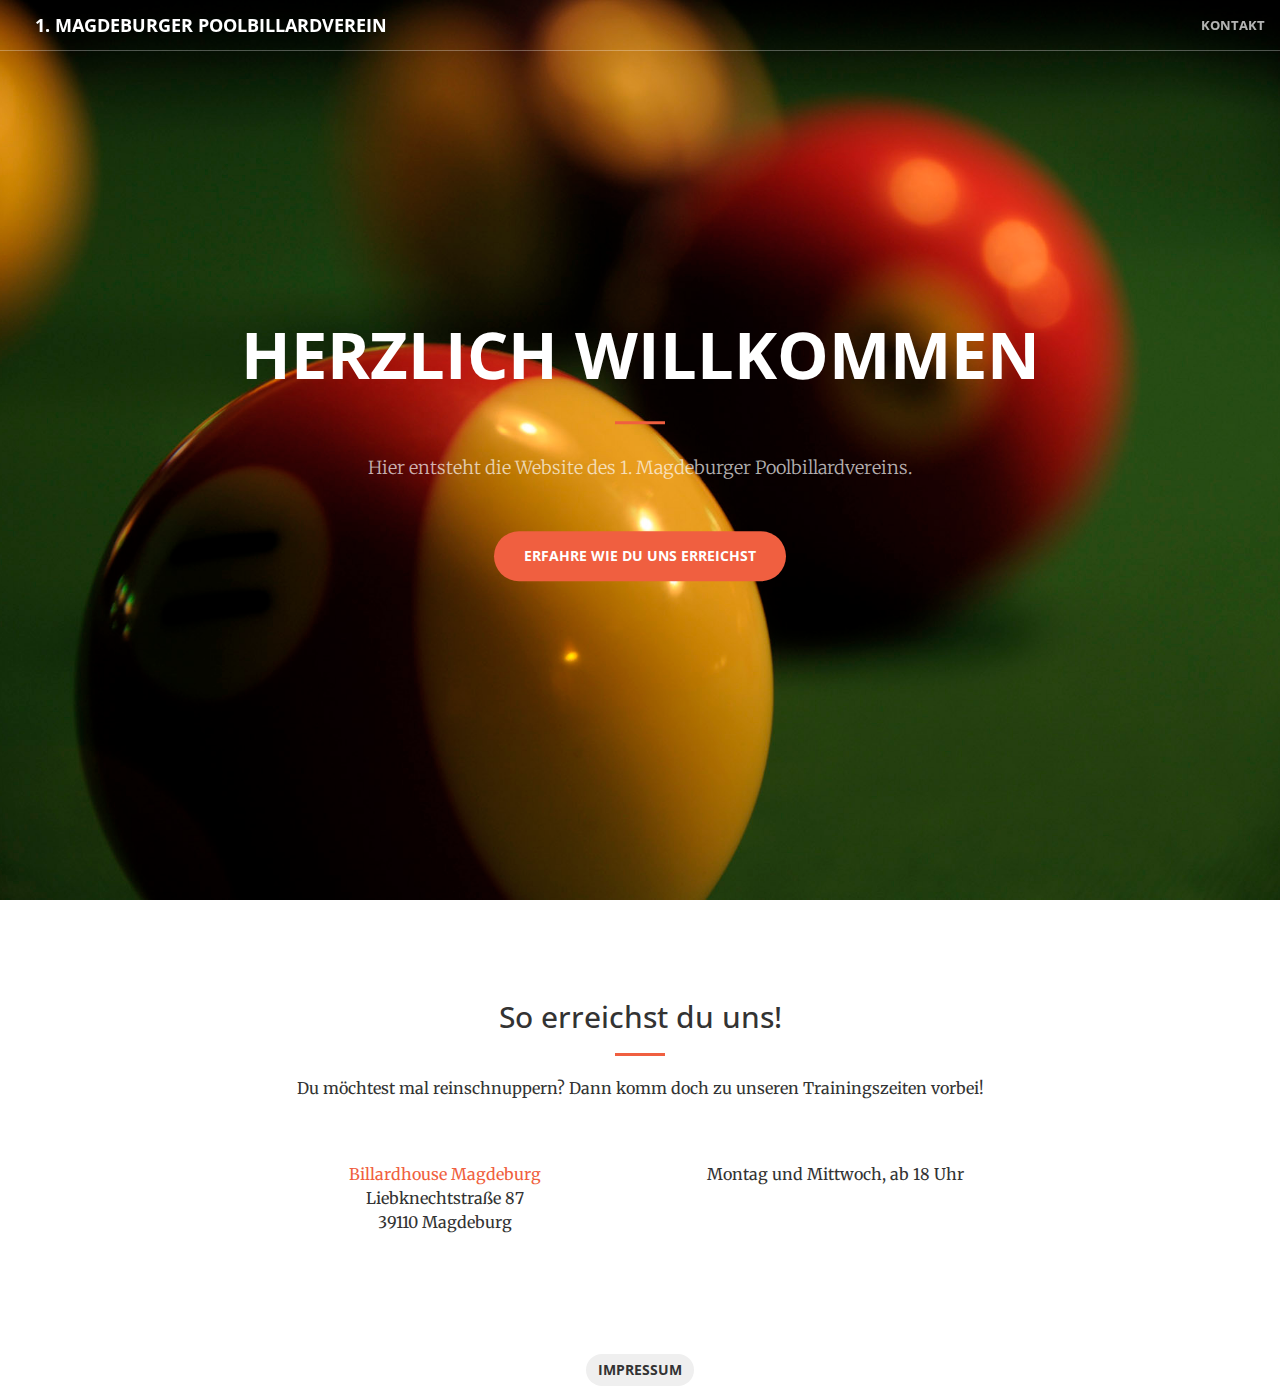
<file: index.html>
<!DOCTYPE html>
<html lang="de-de">
    <head>
        <meta charset="utf-8">
<meta http-equiv="X-UA-Compatible" content="IE=edge">
<meta name="viewport" content="width=device-width, initial-scale=1">
<meta name="author" content="1. Magdeburger PBV">
<meta name="description" content="Homepage des 1. Magdeburger Poolbillardvereins">
<meta name="generator" content="Hugo 0.15" />
<title>1. Magdeburger Poolbillardverein</title>
<!-- Favicon -->
<link rel="shortcut icon" href="http://decay42.github.io/billard-homepage/favicon.ico">
<!-- Bootstrap Core CSS -->
<link rel="stylesheet" href="http://decay42.github.io/billard-homepage/css/bootstrap.min.css" type="text/css">
<!-- Custom Fonts -->
<link href='https://fonts.googleapis.com/css?family=Open+Sans:300italic,400italic,600italic,700italic,800italic,400,300,600,700,800' rel='stylesheet' type='text/css'>
<link href='https://fonts.googleapis.com/css?family=Merriweather:400,300,300italic,400italic,700,700italic,900,900italic' rel='stylesheet' type='text/css'>
<link rel="stylesheet" href="http://decay42.github.io/billard-homepage/font-awesome/css/font-awesome.min.css" type="text/css">
<!-- Plugin CSS -->
<link rel="stylesheet" href="http://decay42.github.io/billard-homepage/css/animate.min.css" type="text/css">
<!-- Custom CSS -->
<link rel="stylesheet" href="http://decay42.github.io/billard-homepage/css/creative.css" type="text/css">
<link rel="stylesheet" href="http://decay42.github.io/billard-homepage/css/modals.css" type="text/css">
<!-- HTML5 Shim and Respond.js IE8 support of HTML5 elements and media queries -->
<!-- WARNING: Respond.js doesn't work if you view the page via file:// -->
<!--[if lt IE 9]>
        <script src="https://oss.maxcdn.com/libs/html5shiv/3.7.0/html5shiv.js"></script>
        <script src="https://oss.maxcdn.com/libs/respond.js/1.4.2/respond.min.js"></script>
<![endif]-->

    </head>
    <body id="page-top">

        <!-- NAVIGATION -->
<nav id="mainNav" class="navbar navbar-default navbar-fixed-top">
    <div class="container-fluid">
        <!-- Brand and toggle get grouped for better mobile display -->
        <div class="navbar-header">
            <button type="button" class="navbar-toggle collapsed" data-toggle="collapse" data-target="#bs-example-navbar-collapse-1">
                <span class="sr-only">Toggle navigation</span>
                <span class="icon-bar"></span>
                <span class="icon-bar"></span>
                <span class="icon-bar"></span>
            </button>
            <a class="navbar-brand page-scroll" href="#page-top"><ol>
<li>Magdeburger Poolbillardverein</li>
</ol>
</a>
        </div>
        <!-- Collect the nav links, forms, and other content for toggling -->
        <div class="collapse navbar-collapse" id="bs-example-navbar-collapse-1">
            <ul class="nav navbar-nav navbar-right">
                <li>
                    <a class="page-scroll" href="#about"></a>
                </li>
                <li>
                    <a class="page-scroll" href="#services"></a>
                </li>
                <li>
                    <a class="page-scroll" href="#portfolio"></a>
                </li>
                <li>
                    <a class="page-scroll" href="#contact">Kontakt</a>
                </li>
            </ul>
        </div>
        <!-- /.navbar-collapse -->
    </div>
    <!-- /.container-fluid -->
</nav>


        <!-- HEADER -->
<header>
    <div class="header-content">
        <div class="header-content-inner">
            <h1>Herzlich Willkommen</h1>
            <hr>
            <p>Hier entsteht die Website des 1. Magdeburger Poolbillardvereins.</p>
            <a href="#contact" class="btn btn-primary btn-xl page-scroll">Erfahre wie du uns erreichst</a>
        </div>
    </div>
</header>

        
        <!-- CONTACT -->
<section id="contact">
    <div class="container">
        <div class="row">
            <div class="col-lg-8 col-lg-offset-2 text-center">
                <h2 class="section-heading">So erreichst du uns!</h2>
                <hr class="primary">
                <p>Du möchtest mal reinschnuppern? Dann komm doch zu unseren Trainingszeiten vorbei!</p>
            </div>
            <div class="col-lg-4 col-lg-offset-2 text-center">
                <i class="fa fa-map-marker fa-3x wow bounceIn"></i>
                <p><a href="http://www.billardhouse-md.de/">Billardhouse Magdeburg</a><br>
                Liebknechtstraße 87<br>
                39110 Magdeburg</p>
            </div>
            <div class="col-lg-4 text-center">
                <i class="fa fa-clock-o fa-3x wow bounceIn" data-wow-delay=".1s"></i>
                <p>Montag und Mittwoch, ab 18 Uhr</p>
            </div>
        </div>
    </div>
</section>


        <!-- Portfolio Modals -->


        <center style="margin-bottom: 10px;"><span style="font-size: 0.8em;"><button type="button" class="btn" data-toggle="modal" data-target="#myModal">Impressum</button></span></center>
        
        <div id="myModal" class="modal fade" role="dialog">
          <div class="modal-dialog modal-lg">

            
            <div class="modal-content">
              <div class="modal-header">
                <button type="button" class="close" data-dismiss="modal">&times;</button>
                <h4 class="modal-title">Impressum</h4>
              </div>
              <div class="modal-body">
                <b>Webmaster:</b><br>
                Jan Pfeiffer<br>Lutherstraße 6<br>39112 Magdeburg<br><a href="mailto:liberry@ymail.com">E-Mail</a><br><i class="fa fa-phone" aria-hidden="true"></i> 01786363551<br>
                <br>
                <h1>Haftungsausschluss (Disclaimer)</h1>
<p><strong>Haftung für Inhalte</strong></p> <p>Als Diensteanbieter sind wir gemäß § 7 Abs.1 TMG für eigene Inhalte auf diesen Seiten nach den allgemeinen Gesetzen verantwortlich. Nach §§ 8 bis 10 TMG sind wir als Diensteanbieter jedoch nicht verpflichtet, übermittelte oder gespeicherte fremde Informationen zu überwachen oder nach Umständen zu forschen, die auf eine rechtswidrige Tätigkeit hinweisen. Verpflichtungen zur Entfernung oder Sperrung der Nutzung von Informationen nach den allgemeinen Gesetzen bleiben hiervon unberührt. Eine diesbezügliche Haftung ist jedoch erst ab dem Zeitpunkt der Kenntnis einer konkreten Rechtsverletzung möglich. Bei Bekanntwerden von entsprechenden Rechtsverletzungen werden wir diese Inhalte umgehend entfernen.</p> <p><strong>Haftung für Links</strong></p> <p>Unser Angebot enthält Links zu externen Webseiten Dritter, auf deren Inhalte wir keinen Einfluss haben. Deshalb können wir für diese fremden Inhalte auch keine Gewähr übernehmen. Für die Inhalte der verlinkten Seiten ist stets der jeweilige Anbieter oder Betreiber der Seiten verantwortlich. Die verlinkten Seiten wurden zum Zeitpunkt der Verlinkung auf mögliche Rechtsverstöße überprüft. Rechtswidrige Inhalte waren zum Zeitpunkt der Verlinkung nicht erkennbar. Eine permanente inhaltliche Kontrolle der verlinkten Seiten ist jedoch ohne konkrete Anhaltspunkte einer Rechtsverletzung nicht zumutbar. Bei Bekanntwerden von Rechtsverletzungen werden wir derartige Links umgehend entfernen.</p> <p><strong>Urheberrecht</strong></p> <p>Die durch die Seitenbetreiber erstellten Inhalte und Werke auf diesen Seiten unterliegen dem deutschen Urheberrecht. Die Vervielfältigung, Bearbeitung, Verbreitung und jede Art der Verwertung außerhalb der Grenzen des Urheberrechtes bedürfen der schriftlichen Zustimmung des jeweiligen Autors bzw. Erstellers. Downloads und Kopien dieser Seite sind nur für den privaten, nicht kommerziellen Gebrauch gestattet. Soweit die Inhalte auf dieser Seite nicht vom Betreiber erstellt wurden, werden die Urheberrechte Dritter beachtet. Insbesondere werden Inhalte Dritter als solche gekennzeichnet. Sollten Sie trotzdem auf eine Urheberrechtsverletzung aufmerksam werden, bitten wir um einen entsprechenden Hinweis. Bei Bekanntwerden von Rechtsverletzungen werden wir derartige Inhalte umgehend entfernen.</p><p> </p>
<h1>Datenschutzerklärung:</h1>
<p><strong>Datenschutz</strong></p> <p>Die Betreiber dieser Seiten nehmen den Schutz Ihrer persönlichen Daten sehr ernst. Wir behandeln Ihre personenbezogenen Daten vertraulich und entsprechend der gesetzlichen Datenschutzvorschriften sowie dieser Datenschutzerklärung.</p> <p>Die Nutzung unserer Webseite ist in der Regel ohne Angabe personenbezogener Daten möglich. Soweit auf unseren Seiten personenbezogene Daten (beispielsweise Name, Anschrift oder E-Mail-Adressen) erhoben werden, erfolgt dies, soweit möglich, stets auf freiwilliger Basis. Diese Daten werden ohne Ihre ausdrückliche Zustimmung nicht an Dritte weitergegeben.</p> <p>Wir weisen darauf hin, dass die Datenübertragung im Internet (z.B. bei der Kommunikation per E-Mail) Sicherheitslücken aufweisen kann. Ein lückenloser Schutz der Daten vor dem Zugriff durch Dritte ist nicht möglich.</p><p> </p>

              </div>
              <div class="modal-footer">
                <button type="button" class="btn btn-default" data-dismiss="modal">Schließen</button>
              </div>
            </div>

          </div>
        </div>
        <!-- jQuery -->
<script src="http://decay42.github.io/billard-homepage/js/jquery.js"></script>
<!-- Bootstrap Core JavaScript -->
<script src="http://decay42.github.io/billard-homepage/js/bootstrap.min.js"></script>
<!-- Plugin JavaScript -->
<script src="http://decay42.github.io/billard-homepage/js/jquery.easing.min.js"></script>
<script src="http://decay42.github.io/billard-homepage/js/jquery.fittext.js"></script>
<script src="http://decay42.github.io/billard-homepage/js/wow.min.js"></script>
<!-- Custom Theme JavaScript -->
<script src="http://decay42.github.io/billard-homepage/js/creative.js"></script>

    </body>
</html>
</file>
